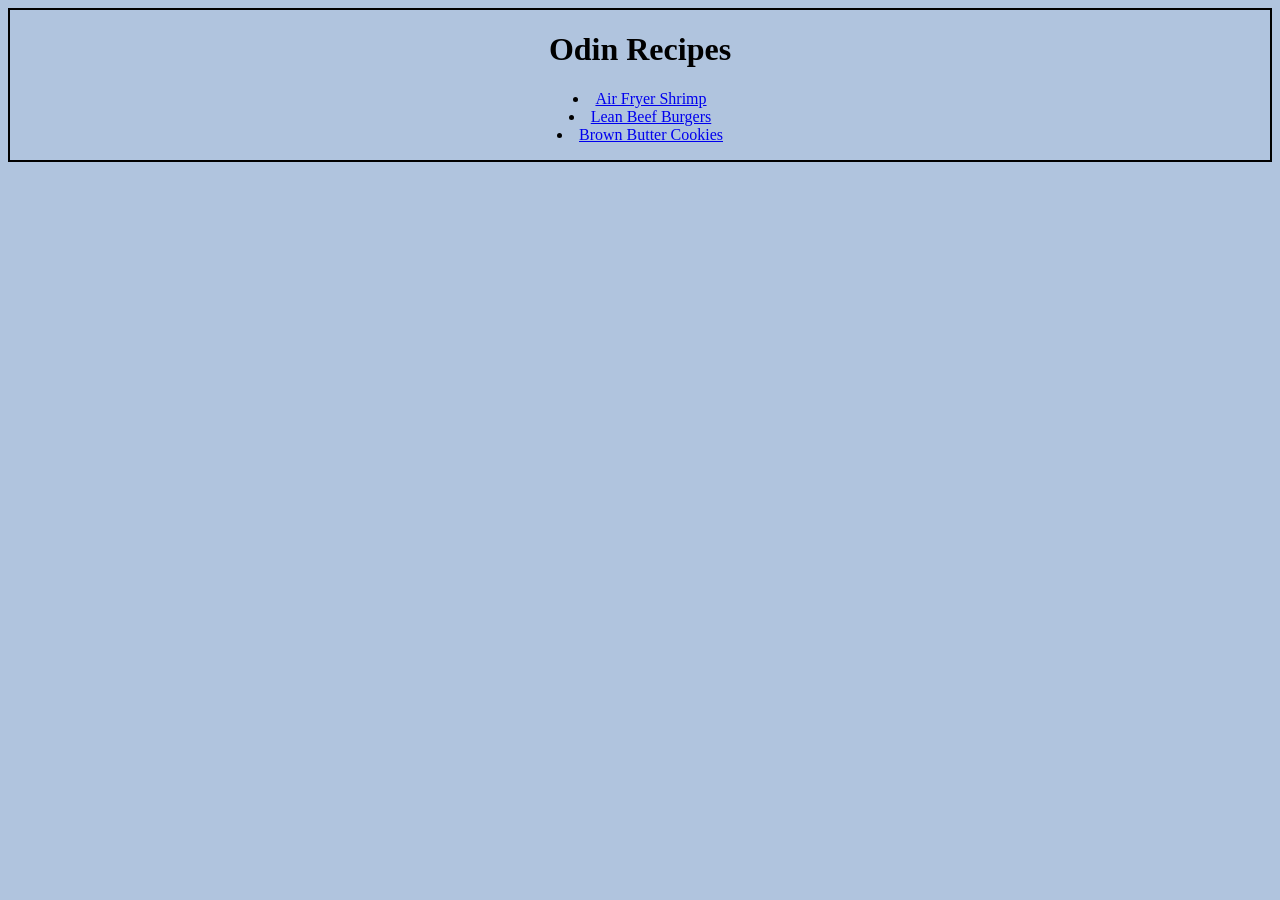
<file: index.html>
<!DOCTYPE html>
<html lang="en">
<head>
    <meta charset="UTF-8">
    <meta name="viewport" content="width=device-width, initial-scale=1.0">
    <title>Odin Recipes</title>
    <link rel="stylesheet" href="styles.css">
</head>
<body>
    <div>
    <h1>Odin Recipes</h1>
        <ul>
        <li><a href="recipes/airfryshrimp.html">Air Fryer Shrimp</a></li>
        <li><a href="recipes/leanburger.html">Lean Beef Burgers</a></li>
        <li><a href="recipes/bbuttercookies.html">Brown Butter Cookies</a></li>
        </ul>
    </div>
</body>
</html>
</file>
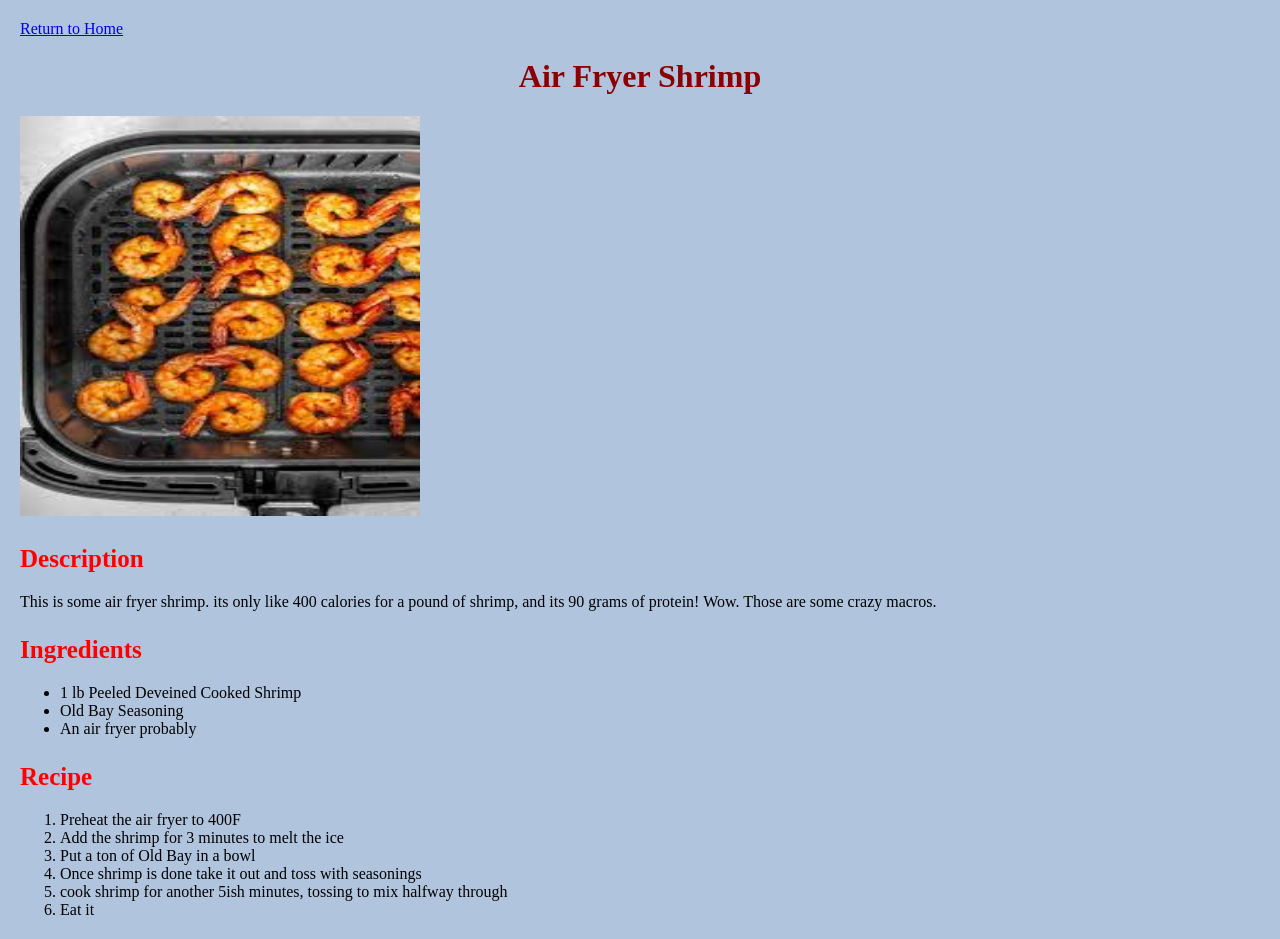
<file: recipes/airfryshrimp.html>
<!DOCTYPE html>
<html lang="en">
<head>
    <meta charset="UTF-8">
    <meta name="viewport" content="width=device-width, initial-scale=1.0">
    <title>Document</title>
    <link rel="stylesheet" href="styles.css">
</head>
<body>
    <div>
    <a href="../index.html">Return to Home</a>
    <h1>Air Fryer Shrimp</h1>
    <img src="../images/shrimp.jpg" alt="shrimp" height="400" width="400">
    <h3>Description</h3>
    This is some air fryer shrimp. its only like 400 calories for a pound of shrimp, and its 90 grams of protein! Wow. Those are some crazy macros.
    <h3>Ingredients</h3>
    <ul>
        <li>1 lb Peeled Deveined Cooked Shrimp</li>
        <li>Old Bay Seasoning</li>
        <li>An air fryer probably</li>
    </ul>
    <h3>Recipe</h3>
    <ol>
        <li>Preheat the air fryer to 400F</li>
        <li>Add the shrimp for 3 minutes to melt the ice</li>
        <li>Put a ton of Old Bay in a bowl</li>
        <li>Once shrimp is done take it out and toss with seasonings</li>
        <li>cook shrimp for another 5ish minutes, tossing to mix halfway through</li>
        <li>Eat it</li>
    </ol>
    </div>
</body>
</html>
</file>
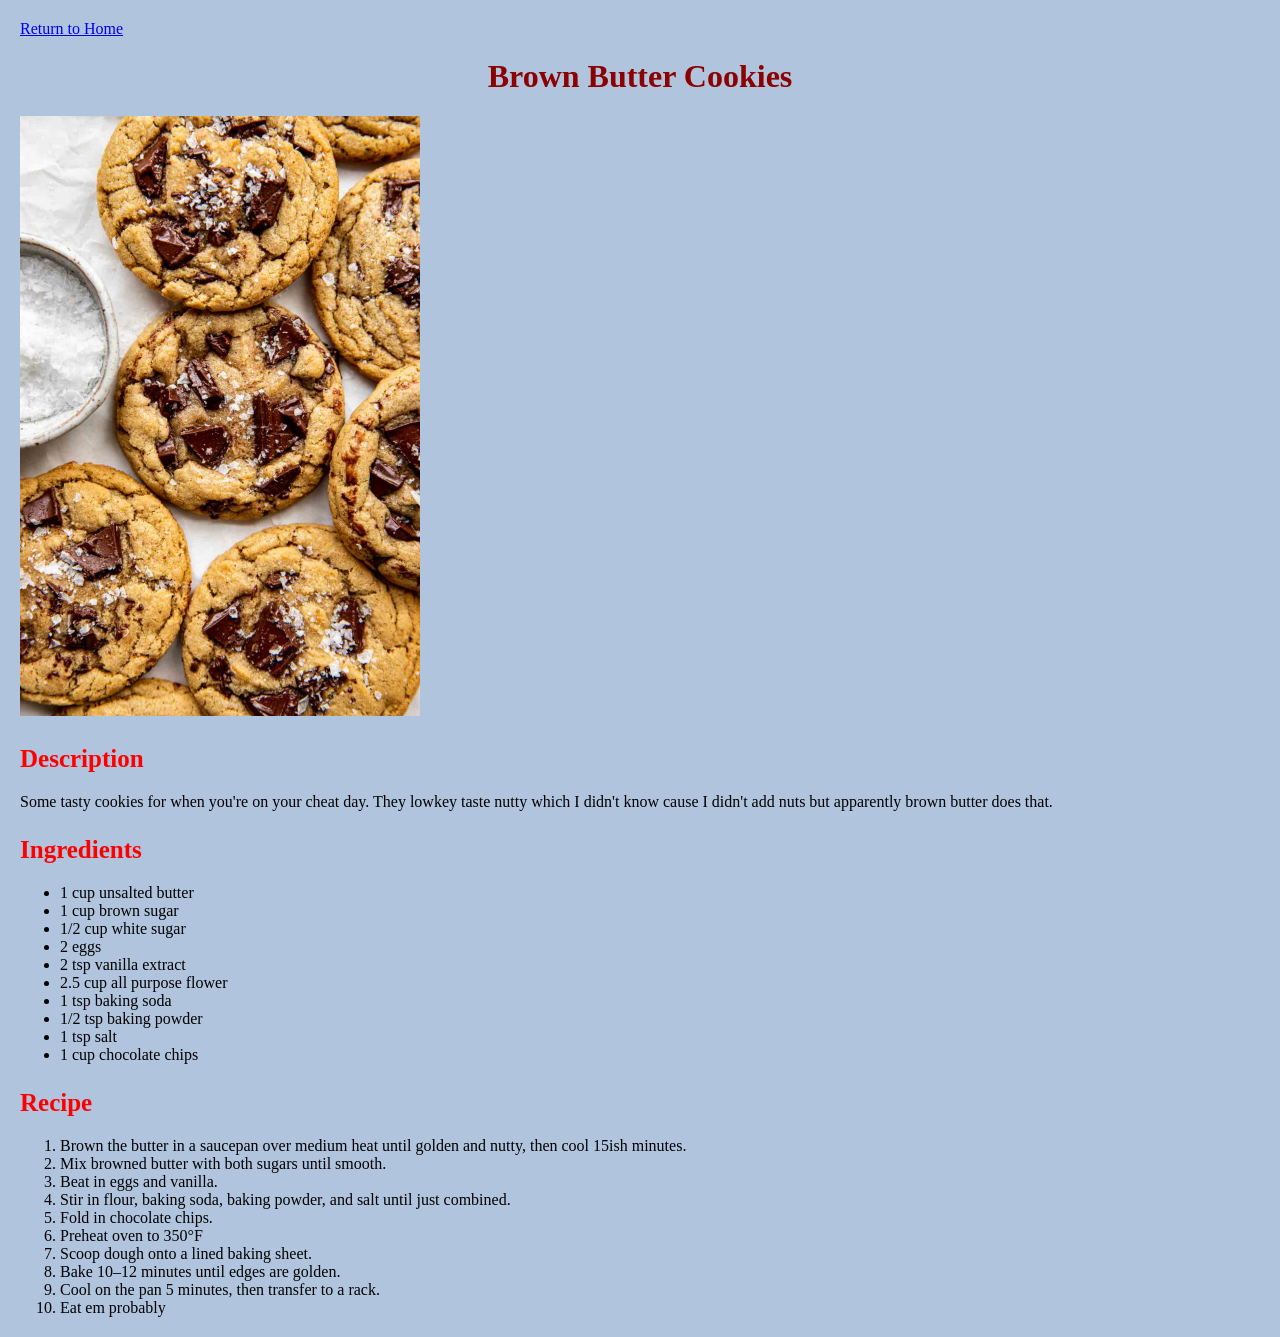
<file: recipes/bbuttercookies.html>
<!DOCTYPE html>
<html lang="en">
<head>
    <meta charset="UTF-8">
    <meta name="viewport" content="width=device-width, initial-scale=1.0">
    <title>Document</title>
    <link rel="stylesheet" href="styles.css">
</head>
<body>
    <a href="../index.html">Return to Home</a>
    <h1>Brown Butter Cookies</h1>
    <img src="../images/BrownButterCookies.jpg" alt="cookies" heaight="400" width="400">
    <h3>Description</h3>
    Some tasty cookies for when you're on your cheat day. They lowkey taste nutty which I didn't know cause I didn't add nuts but apparently brown butter does that.
    <h3>Ingredients</h3>
    <ul>
        <li>1 cup unsalted butter</li>
        <li>1 cup brown sugar</li>
        <li>1/2 cup white sugar</li>
        <li>2 eggs</li>
        <li>2 tsp vanilla extract</li>
        <li>2.5 cup all purpose flower</li>
        <li>1 tsp baking soda</li>
        <li>1/2 tsp baking powder</li>
        <li>1 tsp salt</li>
        <li>1 cup chocolate chips</li>
    </ul>
    <h3>Recipe</h3>
    <ol>
        <li>Brown the butter in a saucepan over medium heat until golden and nutty, then cool 15ish minutes.</li>
        <li>Mix browned butter with both sugars until smooth.</li>
        <li>Beat in eggs and vanilla.</li>
        <li>Stir in flour, baking soda, baking powder, and salt until just combined.</li>
        <li>Fold in chocolate chips.</li>
        <li>Preheat oven to 350°F</li>
        <li>Scoop dough onto a lined baking sheet.</li>
        <li>Bake 10–12 minutes until edges are golden.</li>
        <li>Cool on the pan 5 minutes, then transfer to a rack.</li>
        <li>Eat em probably</li>
    </ol>
</body>
</html>
</file>
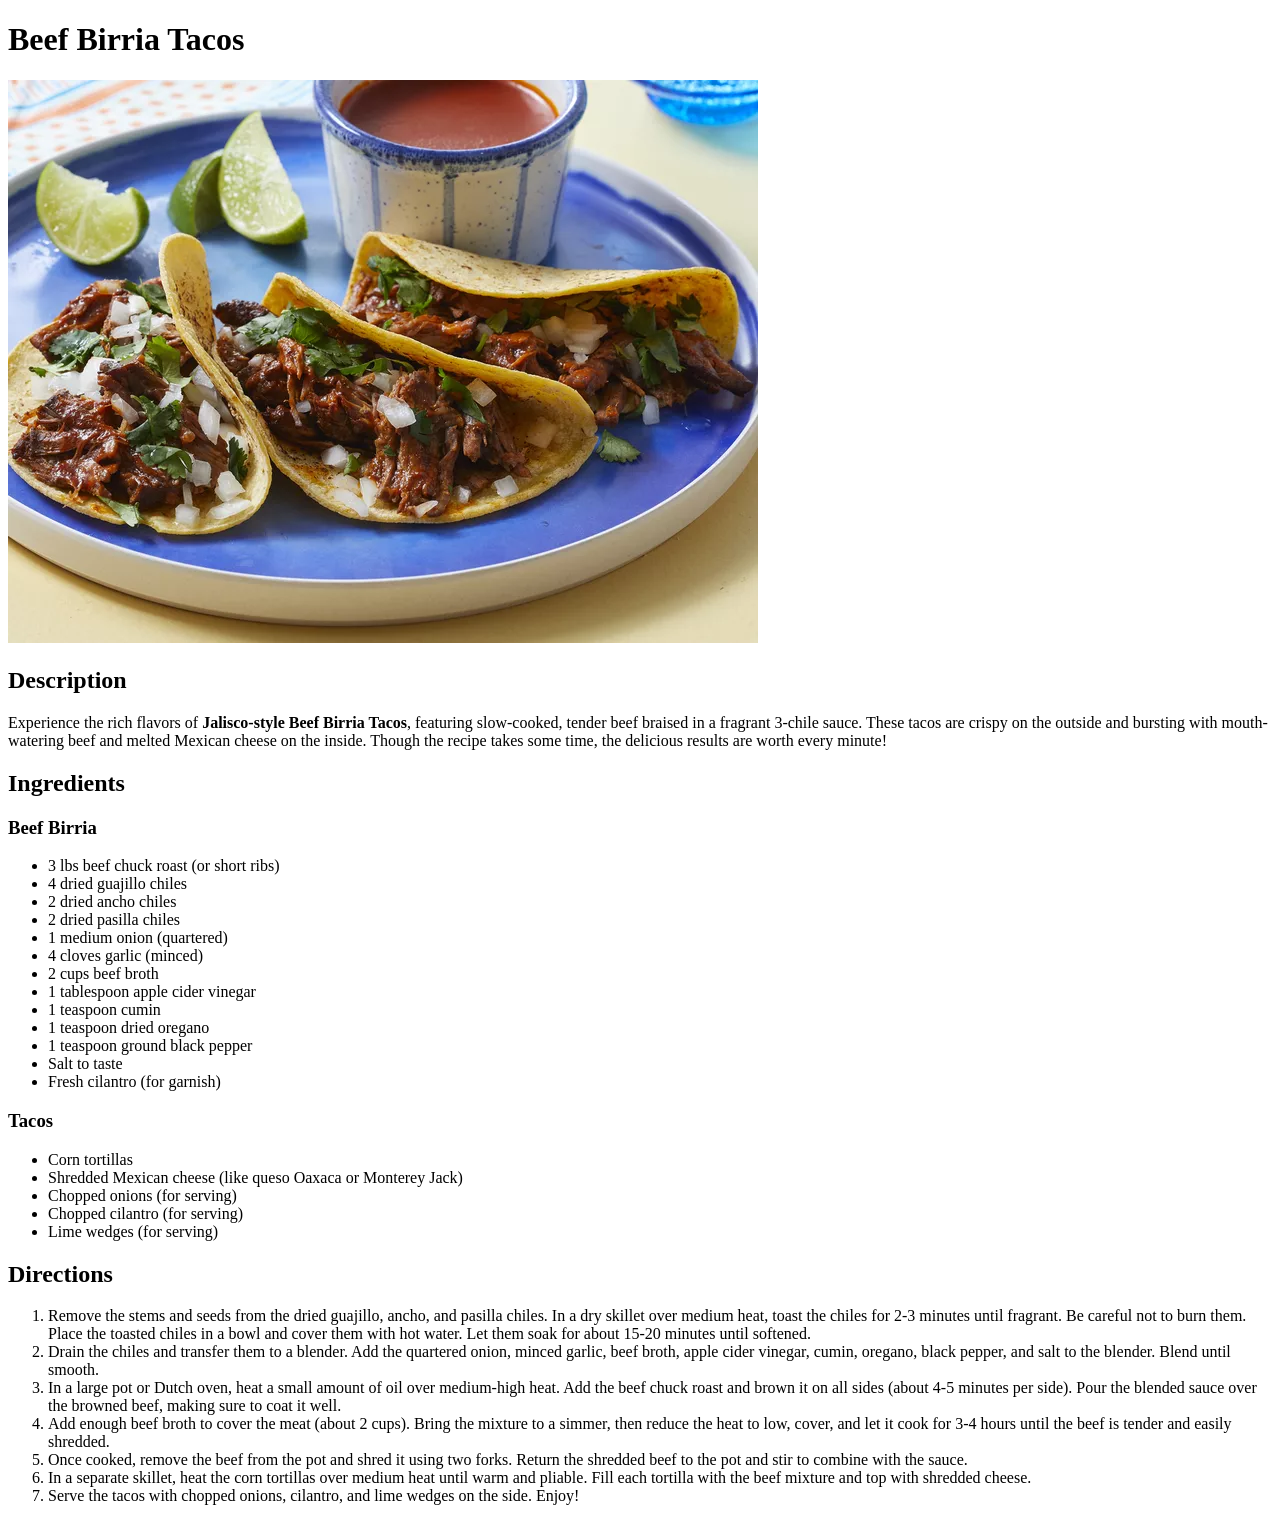
<file: recipes/birria.html>
<!DOCTYPE html>
<html lang="en">
<head>
    <meta charset="UTF-8">
    <title>Birria</title>
</head>
<body>
    <h1>Beef Birria Tacos</h1>
    <img src="../images/Birria.webp" alt="A picture of some birria tacos">

    <p>
        <h2>Description</h2>
    </p>
    <p>
        Experience the rich flavors of <strong>Jalisco-style Beef Birria Tacos</strong>, featuring slow-cooked, tender beef braised in a fragrant 3-chile sauce. These tacos are crispy on the outside and bursting with mouth-watering beef and melted Mexican cheese on the inside. Though the recipe takes some time, the delicious results are worth every minute!
    </p>

    <p>
        <h2>Ingredients</h2>
    </p>
    <p>
        <h3>Beef Birria</h3>
    </p>
    <p>
        <ul>
            <li>3 lbs beef chuck roast (or short ribs)</li>
            <li>4 dried guajillo chiles</li>
            <li>2 dried ancho chiles</li>
            <li>2 dried pasilla chiles</li>
            <li>1 medium onion (quartered)</li>
            <li>4 cloves garlic (minced)</li>
            <li>2 cups beef broth</li>
            <li>1 tablespoon apple cider vinegar</li>
            <li>1 teaspoon cumin</li>
            <li>1 teaspoon dried oregano</li>
            <li>1 teaspoon ground black pepper</li>
            <li>Salt to taste</li>
            <li>Fresh cilantro (for garnish)</li>
        </ul>
    </p>
    <p>
        <h3>Tacos</h3>
    </p>
    <p>
        <ul>
            <li>Corn tortillas</li>
            <li>Shredded Mexican cheese (like queso Oaxaca or Monterey Jack)</li>
            <li>Chopped onions (for serving)</li>
            <li>Chopped cilantro (for serving)</li>
            <li>Lime wedges (for serving)</li>
        </ul>
    </p>

    <p>
        <h2>Directions</h2>
    </p>
    <p>
        <ol>
            <li>Remove the stems and seeds from the dried guajillo, ancho, and pasilla chiles. In a dry skillet over medium heat, toast the chiles for 2-3 minutes until fragrant. Be careful not to burn them. Place the toasted chiles in a bowl and cover them with hot water. Let them soak for about 15-20 minutes until softened.</li>
            <li>Drain the chiles and transfer them to a blender. Add the quartered onion, minced garlic, beef broth, apple cider vinegar, cumin, oregano, black pepper, and salt to the blender. Blend until smooth.</li>
            <li>In a large pot or Dutch oven, heat a small amount of oil over medium-high heat. Add the beef chuck roast and brown it on all sides (about 4-5 minutes per side). Pour the blended sauce over the browned beef, making sure to coat it well.</li>
            <li>Add enough beef broth to cover the meat (about 2 cups). Bring the mixture to a simmer, then reduce the heat to low, cover, and let it cook for 3-4 hours until the beef is tender and easily shredded.</li>
            <li>Once cooked, remove the beef from the pot and shred it using two forks. Return the shredded beef to the pot and stir to combine with the sauce.</li>
            <li>In a separate skillet, heat the corn tortillas over medium heat until warm and pliable. Fill each tortilla with the beef mixture and top with shredded cheese.</li>
            <li>Serve the tacos with chopped onions, cilantro, and lime wedges on the side. Enjoy!</li>
        </ol>
    </p>
</body>
</html>
</file>
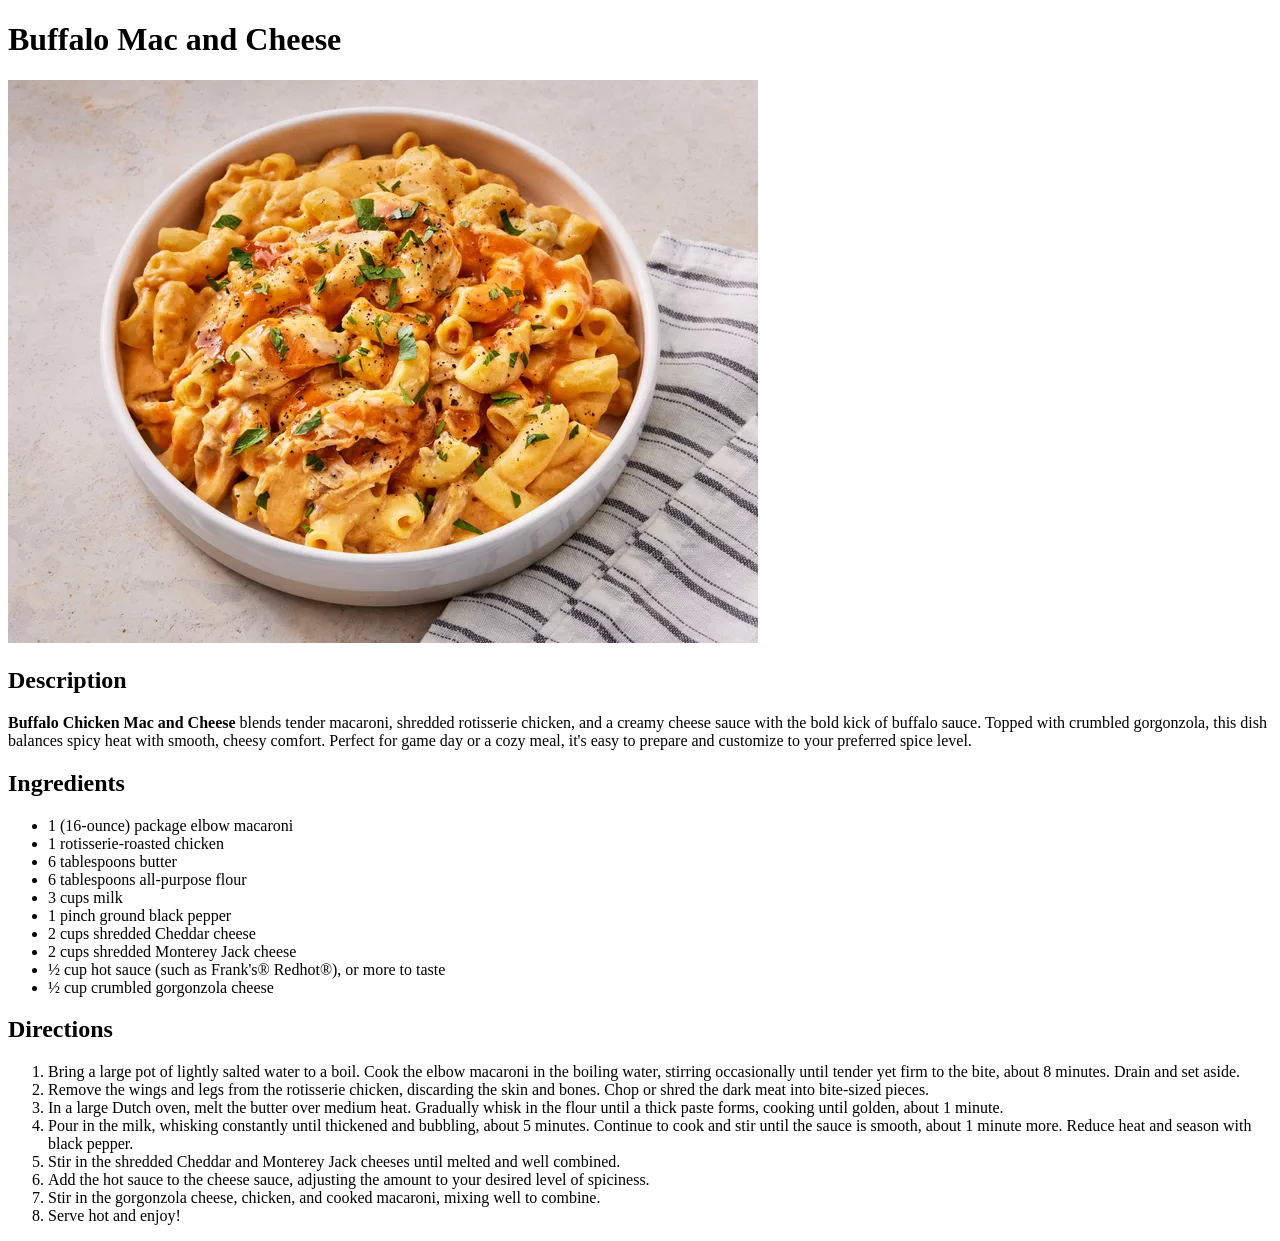
<file: recipes/buffalo_mac.html>
<!DOCTYPE html>
<html lang="en">
<head>
    <meta charset="UTF-8">
    <title>Buffalo Mac</title>
</head>
<body>
    <h1>Buffalo Mac and Cheese</h1>
    <img src="../images/buffalomac.webp" alt="A picture of some buffalo mac">
    <p>
        <h2><strong>Description</strong></h3>
    </p>
    <p>
        <strong>Buffalo Chicken Mac and Cheese</strong> blends tender macaroni, shredded rotisserie chicken, and a creamy cheese sauce with the bold kick of buffalo sauce. Topped with crumbled gorgonzola, this dish balances spicy heat with smooth, cheesy comfort. Perfect for game day or a cozy meal, it's easy to prepare and customize to your preferred spice level.
    </p>

    <p>
        <h2>Ingredients</h2>
    </p>
    <p>
        <ul>
            <li>1 (16-ounce) package elbow macaroni</li>
            <li>1 rotisserie-roasted chicken</li>
            <li>6 tablespoons butter</li>
            <li>6 tablespoons all-purpose flour</li>
            <li>3 cups milk</li>
            <li>1 pinch ground black pepper</li>
            <li>2 cups shredded Cheddar cheese</li>
            <li>2 cups shredded Monterey Jack cheese</li>
            <li>½ cup hot sauce (such as Frank's® Redhot®), or more to taste</li>
            <li>½ cup crumbled gorgonzola cheese</li>
        </ul>
    </p>

    <p>
        <h2>Directions</h2>
    </p>

    <p>
        <ol>
            <li>Bring a large pot of lightly salted water to a boil. Cook the elbow macaroni in the boiling water, stirring occasionally until tender yet firm to the bite, about 8 minutes. Drain and set aside.</li>
            <li>Remove the wings and legs from the rotisserie chicken, discarding the skin and bones. Chop or shred the dark meat into bite-sized pieces.</li>
            <li>In a large Dutch oven, melt the butter over medium heat. Gradually whisk in the flour until a thick paste forms, cooking until golden, about 1 minute.</li>
            <li>Pour in the milk, whisking constantly until thickened and bubbling, about 5 minutes. Continue to cook and stir until the sauce is smooth, about 1 minute more. Reduce heat and season with black pepper.</li>
            <li>Stir in the shredded Cheddar and Monterey Jack cheeses until melted and well combined.</li>
            <li>Add the hot sauce to the cheese sauce, adjusting the amount to your desired level of spiciness.</li>
            <li>Stir in the gorgonzola cheese, chicken, and cooked macaroni, mixing well to combine.</li>
            <li>Serve hot and enjoy!</li>
        </ol>
    </p>
</body>
</html>
</file>
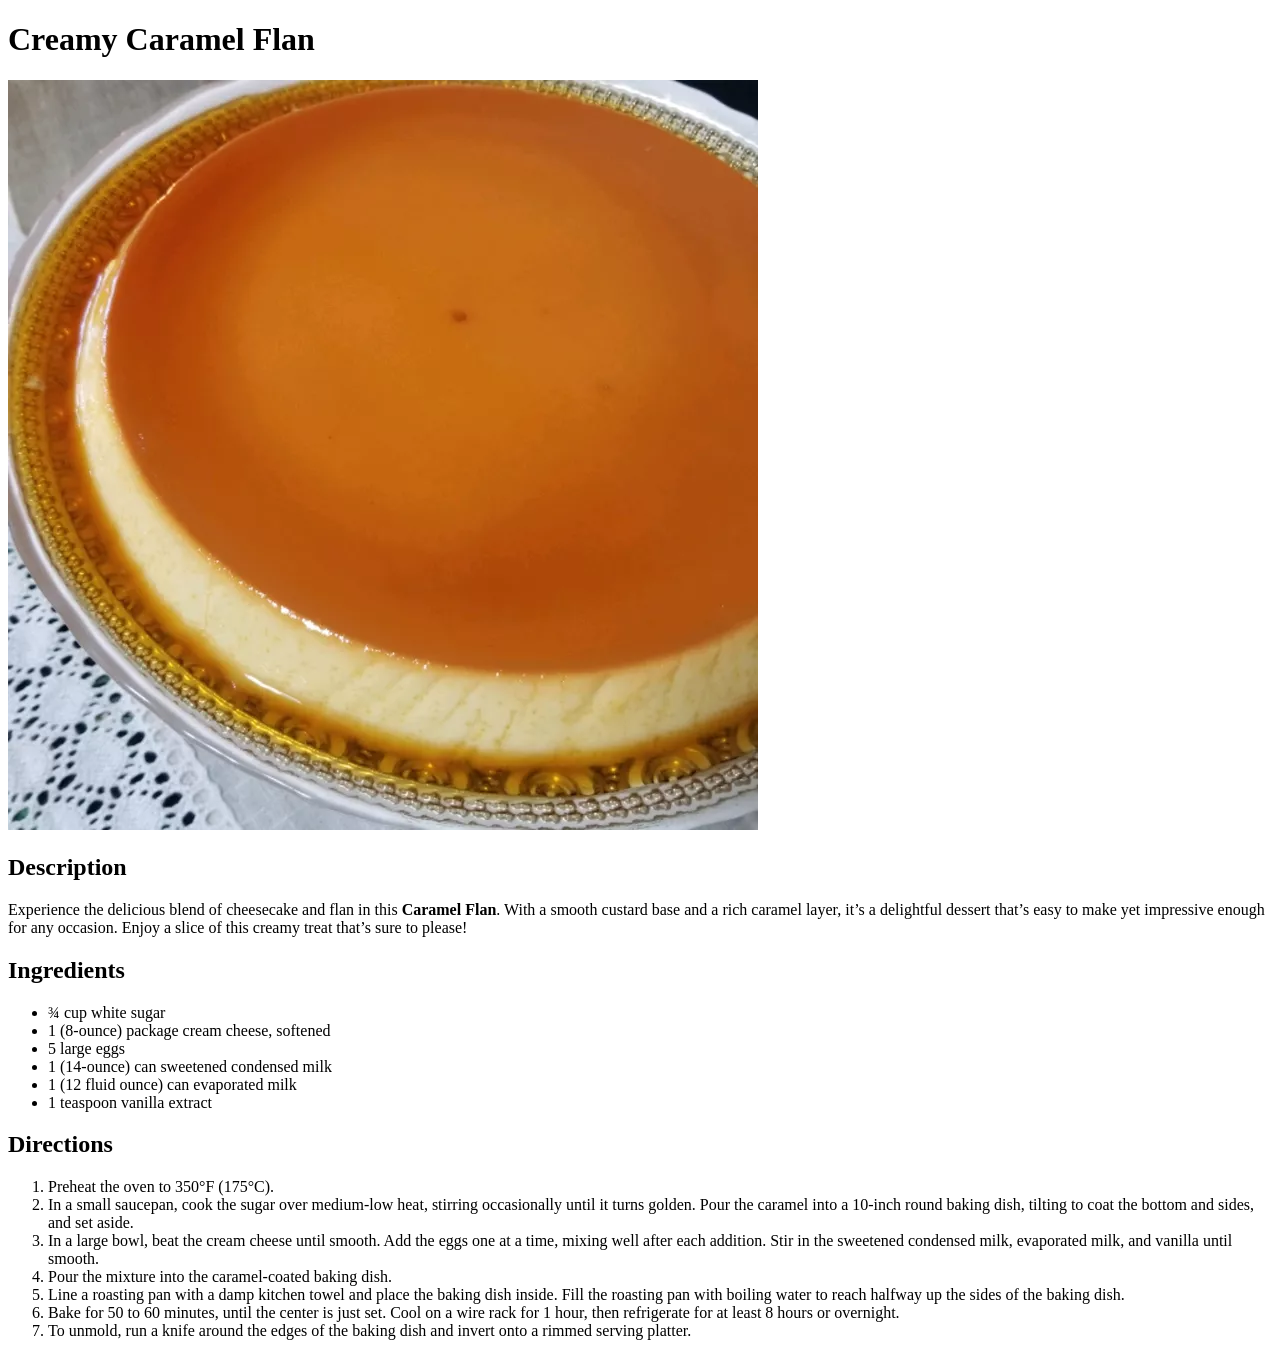
<file: recipes/caramel_flan.html>
<!DOCTYPE html>
<html lang="en">
<head>
    <meta charset="UTF-8">
    <title>Caramel Flan</title>
</head>
<body>
    <h1>Creamy Caramel Flan</h1>
    <img src="../images/Flan.webp" alt="A picture of some flan">
    <p>
        <h2>Description</h2>
    </p>
    <p>
        Experience the delicious blend of cheesecake and flan in this <strong>Caramel Flan</strong>. With a smooth custard base and a rich caramel layer, it’s a delightful dessert that’s easy to make yet impressive enough for any occasion. Enjoy a slice of this creamy treat that’s sure to please!
    </p>

    <p>
        <h2>Ingredients</h2>
    </p>

    <p>
        <ul>
            <li>¾ cup white sugar</li>
            <li>1 (8-ounce) package cream cheese, softened</li>
            <li>5 large eggs</li>
            <li>1 (14-ounce) can sweetened condensed milk</li>
            <li>1 (12 fluid ounce) can evaporated milk</li>
            <li>1 teaspoon vanilla extract</li>
        </ul>
    </p>

    <p>
        <h2>Directions</h2>
    </p>
    <p>
        <ol>
            <li>Preheat the oven to 350°F (175°C).</li>
            <li>In a small saucepan, cook the sugar over medium-low heat, stirring occasionally until it turns golden. Pour the caramel into a 10-inch round baking dish, tilting to coat the bottom and sides, and set aside.</li>
            <li>In a large bowl, beat the cream cheese until smooth. Add the eggs one at a time, mixing well after each addition. Stir in the sweetened condensed milk, evaporated milk, and vanilla until smooth.</li>
            <li>Pour the mixture into the caramel-coated baking dish.</li>
            <li>Line a roasting pan with a damp kitchen towel and place the baking dish inside. Fill the roasting pan with boiling water to reach halfway up the sides of the baking dish.</li>
            <li>Bake for 50 to 60 minutes, until the center is just set. Cool on a wire rack for 1 hour, then refrigerate for at least 8 hours or overnight.</li>
            <li>To unmold, run a knife around the edges of the baking dish and invert onto a rimmed serving platter.</li>
        </ol>
    </p>
</body>
</html>
</file>
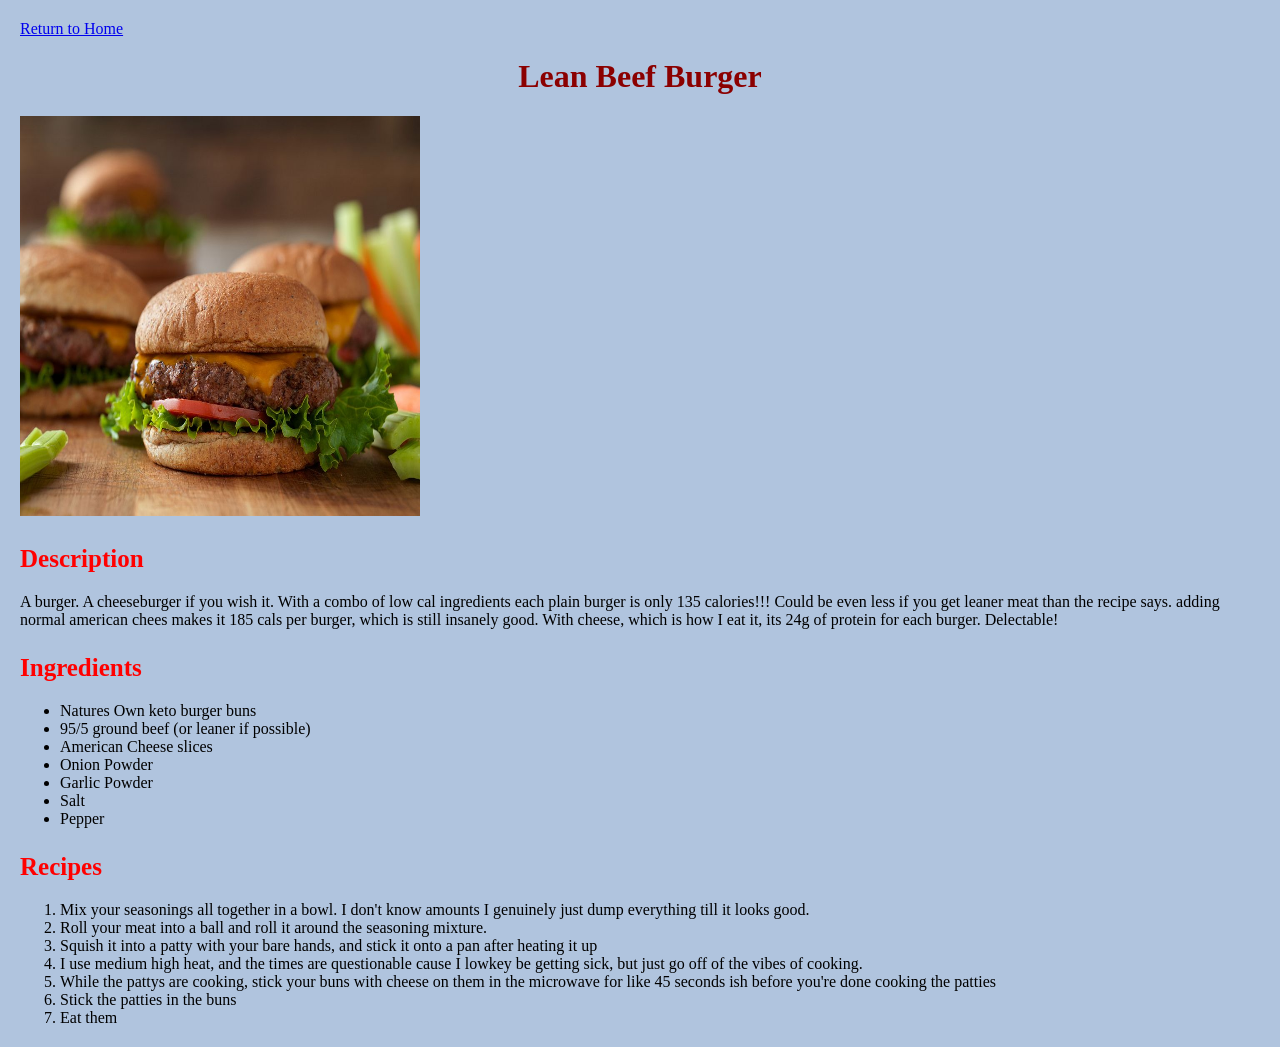
<file: recipes/leanburger.html>
<!DOCTYPE html>
<html lang="en">
<head>
    <meta charset="UTF-8">
    <meta name="viewport" content="width=device-width, initial-scale=1.0">
    <title>Document</title>
    <link rel="stylesheet" href="styles.css">
</head>
<body>
    <a href="../index.html">Return to Home</a>
    <h1>Lean Beef Burger</h1>
    <img src="../images/cheeseburger.jpg" alt="burger" height="400" width="400">
    <h3>Description</h3>
    A burger. A cheeseburger if you wish it. With a combo of low cal ingredients each plain burger is only 135 calories!!! Could be even less if you get leaner meat than the recipe says. adding normal american chees makes it 185 cals per burger, which is still insanely good. With cheese, which is how I eat it, its 24g of protein for each burger. Delectable!
    <h3>Ingredients</h3>
    <ul>
        <li>Natures Own keto burger buns</li>
        <li>95/5 ground beef (or leaner if possible)</li>
        <li>American Cheese slices</li>
        <li>Onion Powder</li>
        <li>Garlic Powder</li>
        <li>Salt</li>
        <li>Pepper</li>
    </ul>
    <h3>Recipes</h3>
    <ol>
        <li>Mix your seasonings all together in a bowl. I don't know amounts I genuinely just dump everything till it looks good.</li>
        <li>Roll your meat into a ball and roll it around the seasoning mixture.</li>
        <li>Squish it into a patty with your bare hands, and stick it onto a pan after heating it up</li>
        <li>I use medium high heat, and the times are questionable cause I lowkey be getting sick, but just go off of the vibes of cooking.</li>
        <li>While the pattys are cooking, stick your buns with cheese on them in the microwave for like 45 seconds ish before you're done cooking the patties</li>
        <li>Stick the patties in the buns</li>
        <li>Eat them</li>
    </ol>
</body>
</html>
</file>
<file: styles.css>
body{
    background-color: lightsteelblue;
}

h1{
    text-align: center;
}

div{
    border: 2px solid black;
}

ul{
    text-align: center;
    list-style-position: inside;
    padding-left: 0px;
}
</file>
<file: recipes/styles.css>
body{
    background-color: lightsteelblue;
    font-family:Georgia, 'Times New Roman', Times, serif;
    color: black;
    padding: 20px;
    margin: 0;
}

h1{
    text-align: center;
    color: darkred;
    margin-top: 20px;
}

h3{
    color: red;
    margin-bottom: 20px;
    font-size: 25px;
}

ul, ol{
    margin: 0
}
</file>
